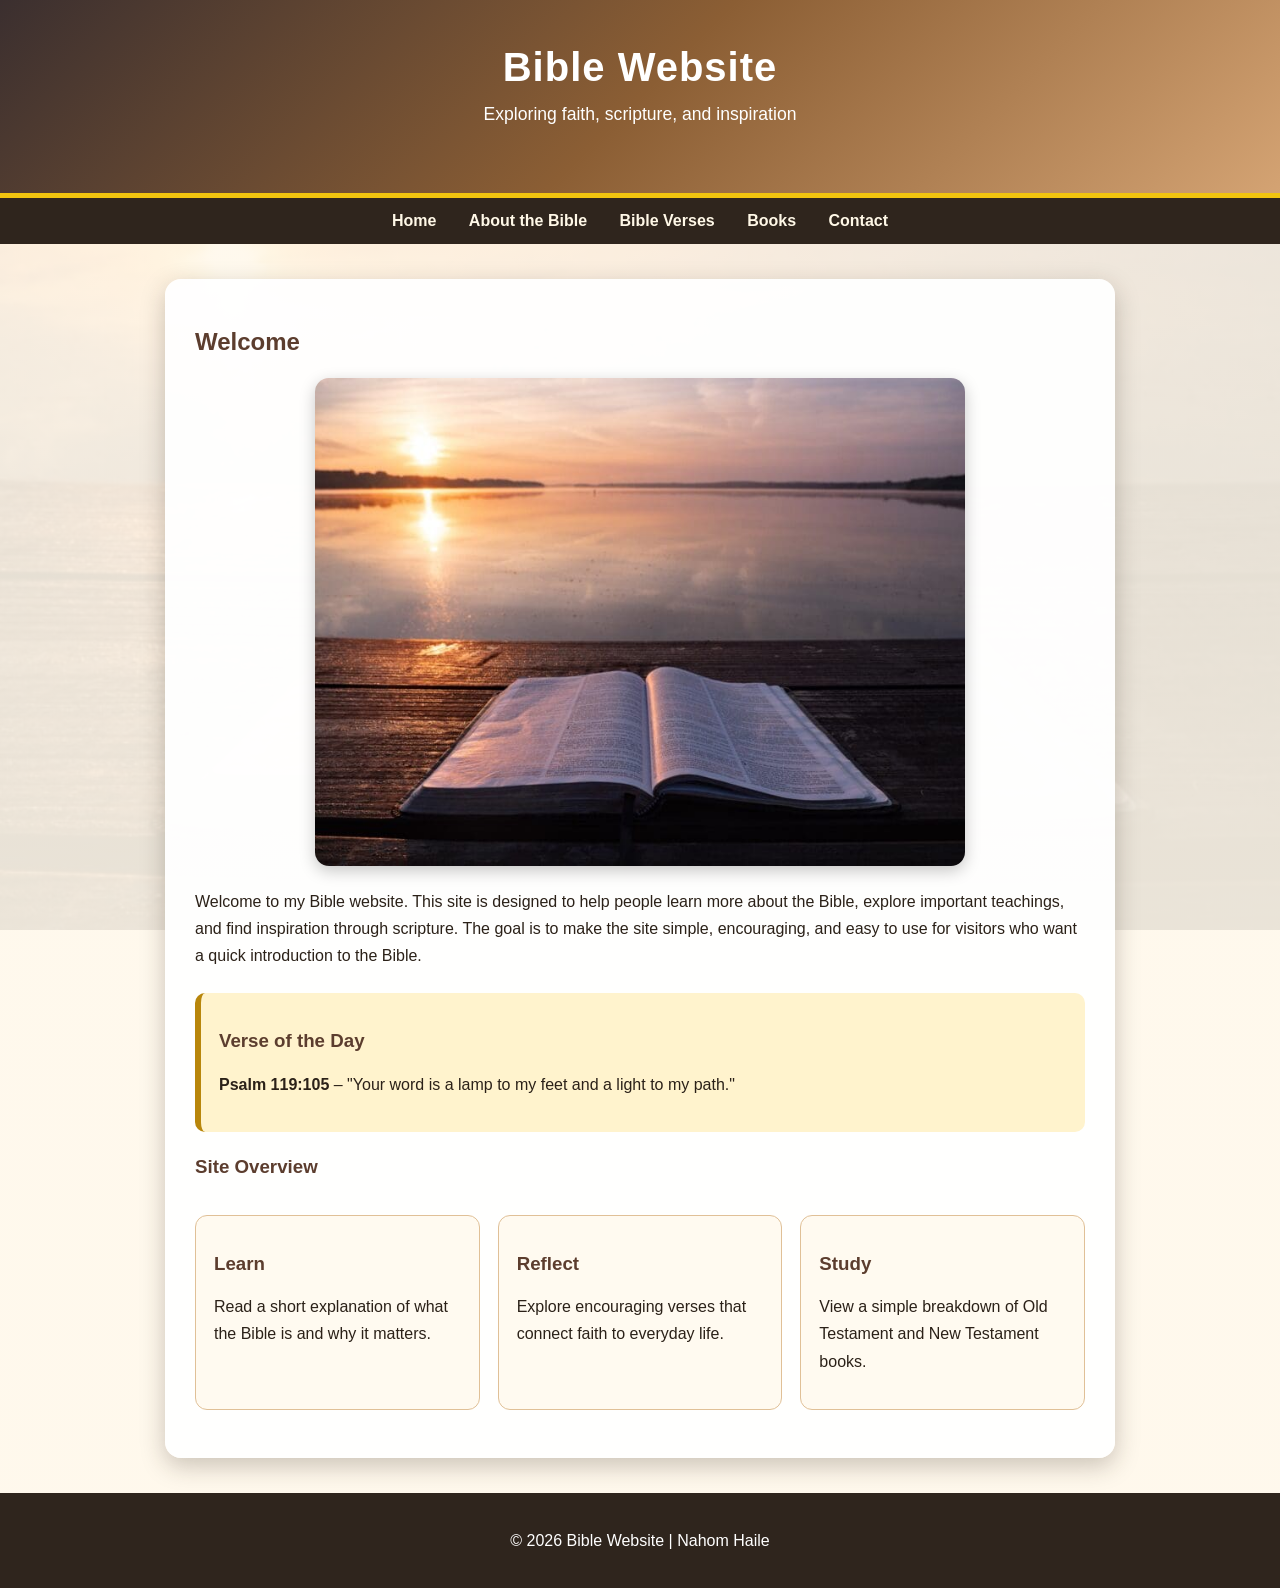
<file: index.html>
<!DOCTYPE html>
<html lang="en">
<head>
    <meta charset="UTF-8">
    <meta name="viewport" content="width=device-width, initial-scale=1.0">
    <meta name="description" content="A student Bible website that shares information about scripture, Bible books, and encouraging verses.">
    <meta name="keywords" content="Bible, scripture, faith, verses, Christianity">
    <title>Bible Website | Home</title>
    <link rel="stylesheet" href="style.css">

    <!-- Google tag (gtag.js) -->
    <script async src="https://www.googletagmanager.com/gtag/js?id=G-1XVGMQVX84"></script>
    <script>
        window.dataLayer = window.dataLayer || [];
        function gtag(){dataLayer.push(arguments);}
        gtag('js', new Date());

        gtag('config', 'G-1XVGMQVX84');
    </script>
</head>

<body>

<header>
    <h1>Bible Website</h1>
    <p>Exploring faith, scripture, and inspiration</p>
</header>

<nav>
    <a href="index.html">Home</a>
    <a href="about.html">About the Bible</a>
    <a href="verses.html">Bible Verses</a>
    <a href="books.html">Books</a>
    <a href="contact.html">Contact</a>
</nav>

<main>

    <h2>Welcome</h2>

    <img src="bible.jpg" alt="Open Bible near water at sunset" class="hero-image" width="650">

    <p>
        Welcome to my Bible website. This site is designed to help people learn more about the Bible,
        explore important teachings, and find inspiration through scripture. The goal is to make the site
        simple, encouraging, and easy to use for visitors who want a quick introduction to the Bible.
    </p>

    <div class="quote-box">
        <h3>Verse of the Day</h3>
        <p><strong>Psalm 119:105</strong> – "Your word is a lamp to my feet and a light to my path."</p>
    </div>

    <h3>Site Overview</h3>

    <div class="grid">
        <div class="card">
            <h3>Learn</h3>
            <p>Read a short explanation of what the Bible is and why it matters.</p>
        </div>

        <div class="card">
            <h3>Reflect</h3>
            <p>Explore encouraging verses that connect faith to everyday life.</p>
        </div>

        <div class="card">
            <h3>Study</h3>
            <p>View a simple breakdown of Old Testament and New Testament books.</p>
        </div>
    </div>

</main>

<footer>
    <p>&copy; 2026 Bible Website | Nahom Haile</p>
</footer>

</body>
</html>
</file>
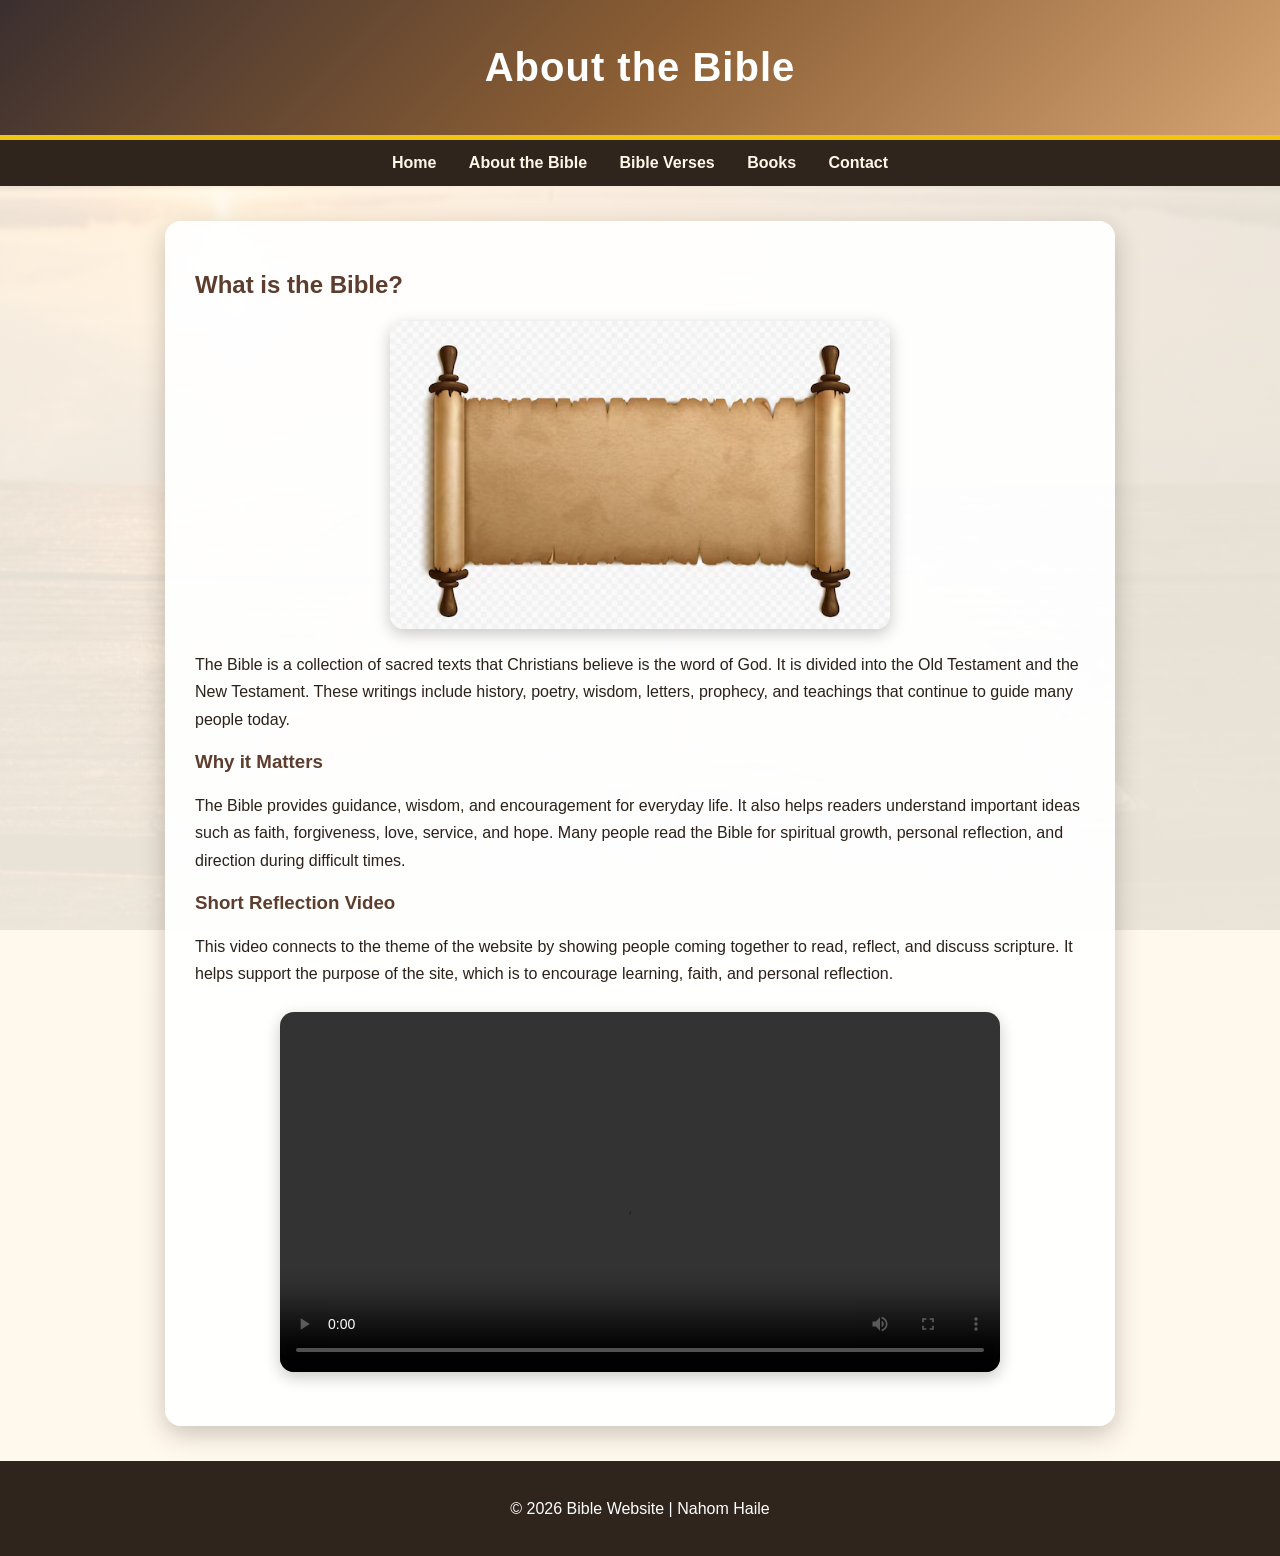
<file: about.html>
<!DOCTYPE html>
<html lang="en">
<head>
    <meta charset="UTF-8">
    <meta name="viewport" content="width=device-width, initial-scale=1.0">
    <meta name="description" content="Learn what the Bible is and why it is important to Christians.">
    <meta name="keywords" content="Bible, Old Testament, New Testament, faith, scripture">
    <title>About the Bible</title>
    <link rel="stylesheet" href="style.css">

    <!-- Google tag (gtag.js) -->
    <script async src="https://www.googletagmanager.com/gtag/js?id=G-1XVGMQVX84"></script>
    <script>
        window.dataLayer = window.dataLayer || [];
        function gtag(){dataLayer.push(arguments);}
        gtag('js', new Date());

        gtag('config', 'G-1XVGMQVX84');
    </script>
</head>

<body>

<header>
    <h1>About the Bible</h1>
</header>

<nav>
    <a href="index.html">Home</a>
    <a href="about.html">About the Bible</a>
    <a href="verses.html">Bible Verses</a>
    <a href="books.html">Books</a>
    <a href="contact.html">Contact</a>
</nav>

<main>

    <h2>What is the Bible?</h2>

    <img src="scroll.jpg" alt="Ancient scroll" width="500">

    <p>
        The Bible is a collection of sacred texts that Christians believe is the word of God.
        It is divided into the Old Testament and the New Testament. These writings include history,
        poetry, wisdom, letters, prophecy, and teachings that continue to guide many people today.
    </p>

    <h3>Why it Matters</h3>

    <p>
        The Bible provides guidance, wisdom, and encouragement for everyday life. It also helps readers
        understand important ideas such as faith, forgiveness, love, service, and hope. Many people read
        the Bible for spiritual growth, personal reflection, and direction during difficult times.
    </p>

    <h3>Short Reflection Video</h3>

    <p>
        This video connects to the theme of the website by showing people coming together
        to read, reflect, and discuss scripture. It helps support the purpose of the site,
        which is to encourage learning, faith, and personal reflection.
    </p>

    <video controls>
        <source src="istockphoto-493075823-640_adpp_is.mp4" type="video/mp4">
        Your browser does not support the video tag.
    </video>

</main>

<footer>
    <p>&copy; 2026 Bible Website | Nahom Haile</p>
</footer>

</body>
</html>
</file>
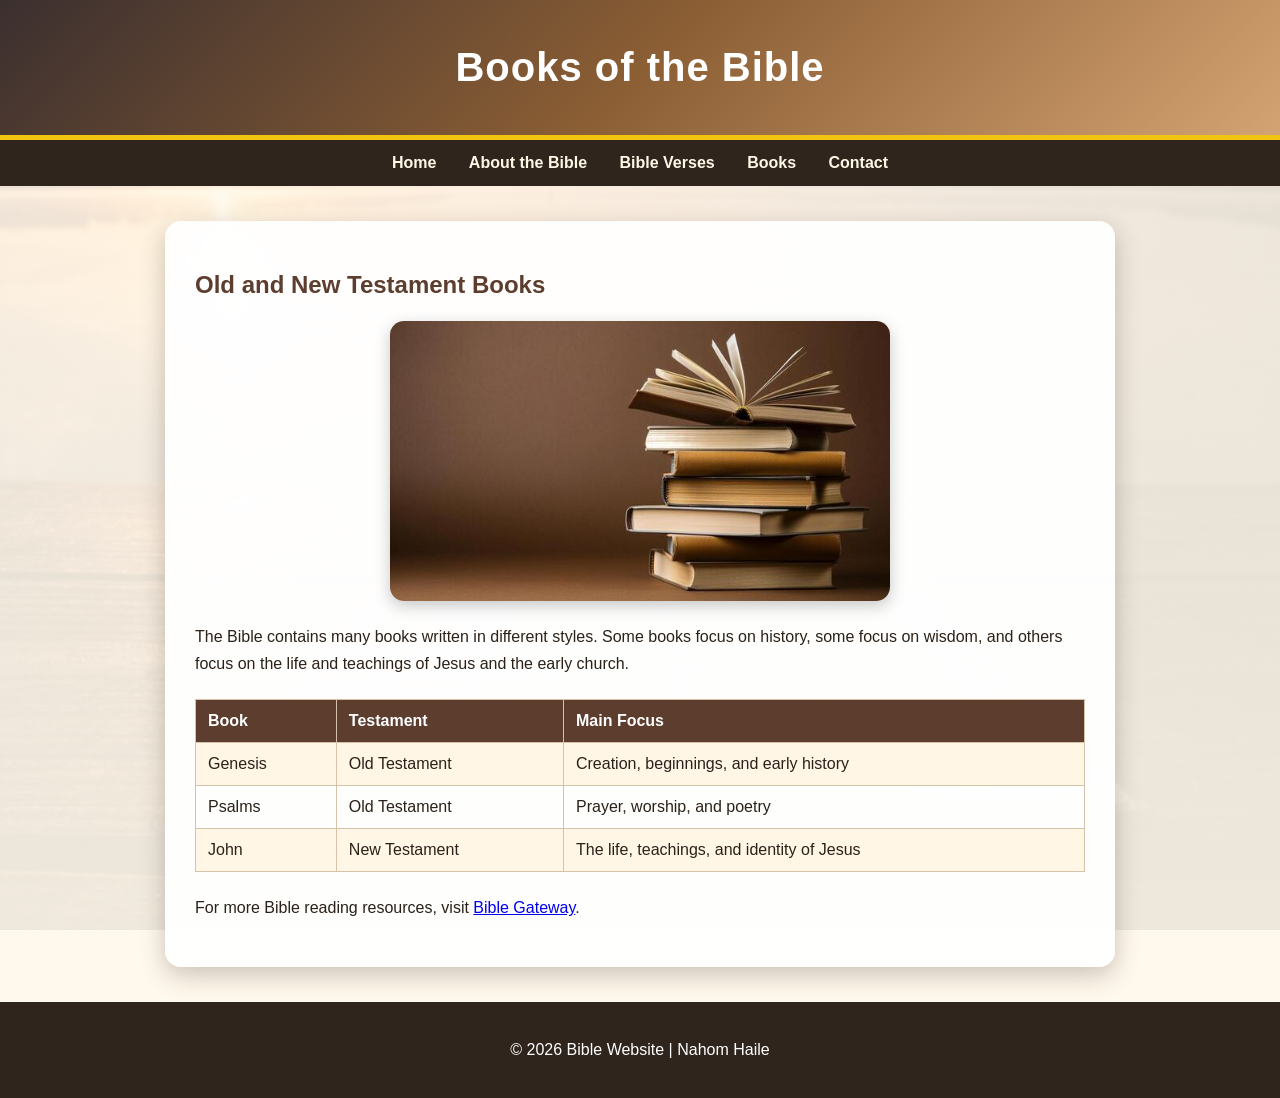
<file: books.html>
<!DOCTYPE html>
<html lang="en">
<head>
    <meta charset="UTF-8">
    <meta name="viewport" content="width=device-width, initial-scale=1.0">
    <meta name="description" content="A simple overview of selected Old Testament and New Testament books.">
    <meta name="keywords" content="Bible books, Old Testament, New Testament">
    <title>Books of the Bible</title>
    <link rel="stylesheet" href="style.css">

    <!-- Google tag (gtag.js) -->
    <script async src="https://www.googletagmanager.com/gtag/js?id=G-1XVGMQVX84"></script>
    <script>
        window.dataLayer = window.dataLayer || [];
        function gtag(){dataLayer.push(arguments);}
        gtag('js', new Date());

        gtag('config', 'G-1XVGMQVX84');
    </script>
</head>

<body>

<header>
    <h1>Books of the Bible</h1>
</header>

<nav>
    <a href="index.html">Home</a>
    <a href="about.html">About the Bible</a>
    <a href="verses.html">Bible Verses</a>
    <a href="books.html">Books</a>
    <a href="contact.html">Contact</a>
</nav>

<main>

    <h2>Old and New Testament Books</h2>

    <img src="book.jpg" alt="Stack of books" width="500">

    <p>
        The Bible contains many books written in different styles. Some books focus on history, some focus on wisdom,
        and others focus on the life and teachings of Jesus and the early church.
    </p>

    <table>
        <tr>
            <th>Book</th>
            <th>Testament</th>
            <th>Main Focus</th>
        </tr>
        <tr>
            <td>Genesis</td>
            <td>Old Testament</td>
            <td>Creation, beginnings, and early history</td>
        </tr>
        <tr>
            <td>Psalms</td>
            <td>Old Testament</td>
            <td>Prayer, worship, and poetry</td>
        </tr>
        <tr>
            <td>John</td>
            <td>New Testament</td>
            <td>The life, teachings, and identity of Jesus</td>
        </tr>
    </table>

    <p>
        For more Bible reading resources, visit
        <a href="https://www.biblegateway.com" target="_blank" rel="noopener">Bible Gateway</a>.
    </p>

</main>

<footer>
    <p>&copy; 2026 Bible Website | Nahom Haile</p>
</footer>

</body>
</html>
</file>
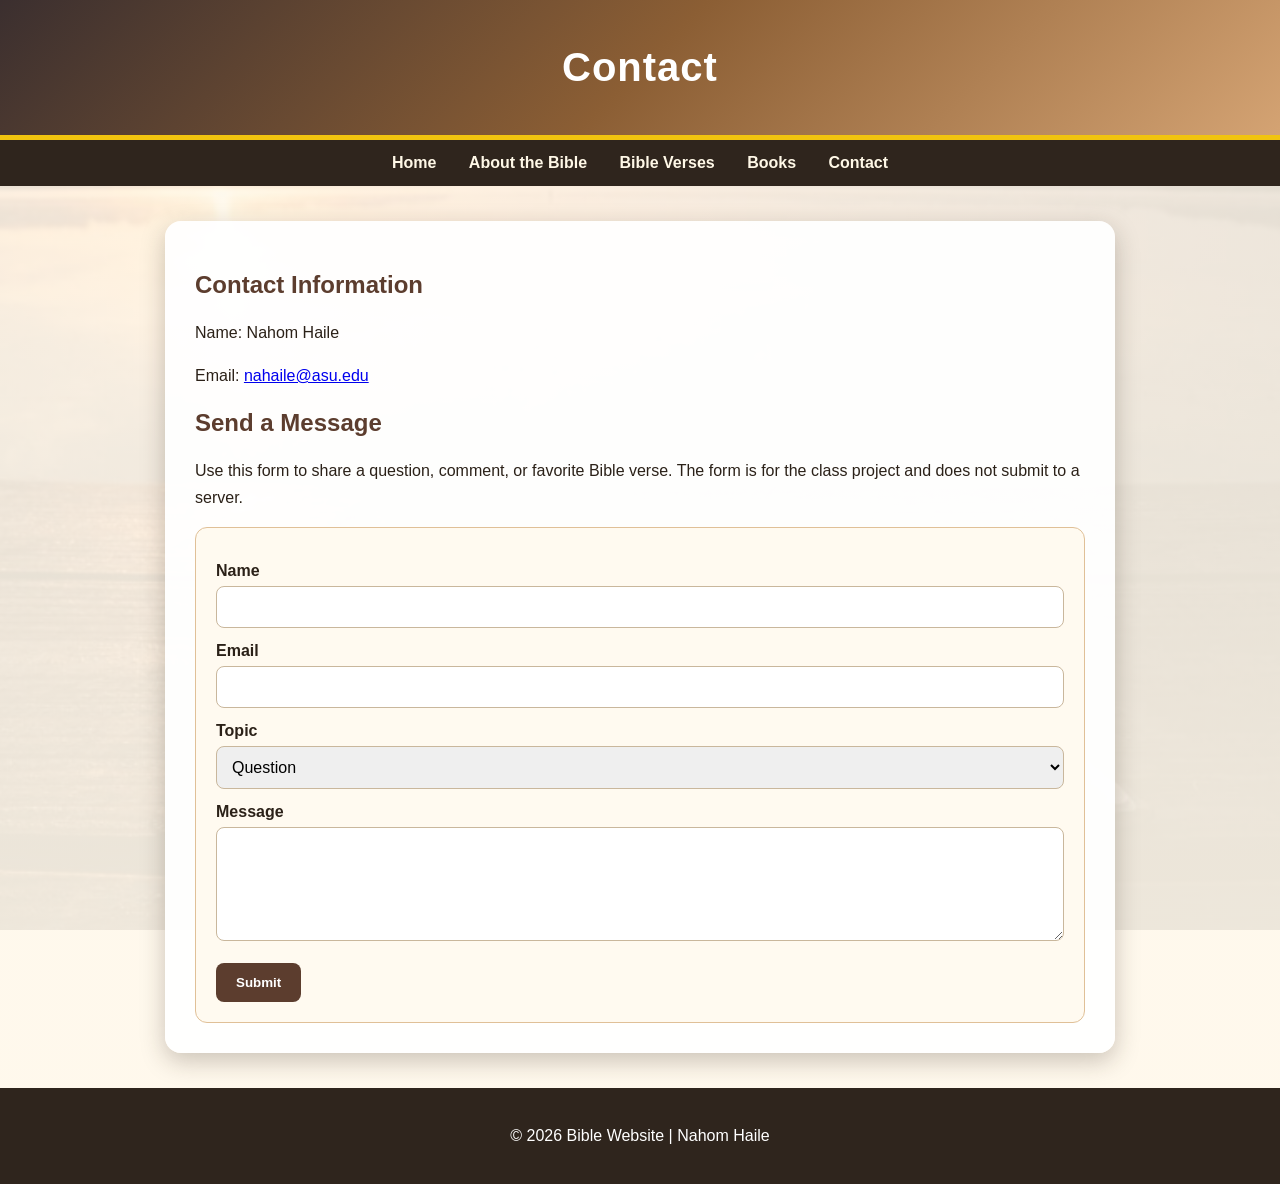
<file: contact.html>
<!DOCTYPE html>
<html lang="en">
<head>
    <meta charset="UTF-8">
    <meta name="viewport" content="width=device-width, initial-scale=1.0">
    <meta name="description" content="Contact page for the Bible Website project.">
    <meta name="keywords" content="contact, Bible website, student project">
    <title>Contact</title>
    <link rel="stylesheet" href="style.css">

    <!-- Google tag (gtag.js) -->
    <script async src="https://www.googletagmanager.com/gtag/js?id=G-1XVGMQVX84"></script>
    <script>
        window.dataLayer = window.dataLayer || [];
        function gtag(){dataLayer.push(arguments);}
        gtag('js', new Date());

        gtag('config', 'G-1XVGMQVX84');
    </script>
</head>

<body>

<header>
    <h1>Contact</h1>
</header>

<nav>
    <a href="index.html">Home</a>
    <a href="about.html">About the Bible</a>
    <a href="verses.html">Bible Verses</a>
    <a href="books.html">Books</a>
    <a href="contact.html">Contact</a>
</nav>

<main>

    <h2>Contact Information</h2>

    <p>Name: Nahom Haile</p>
    <p>Email: <a href="mailto:nahaile@asu.edu">nahaile@asu.edu</a></p>

    <h2>Send a Message</h2>

    <p>
        Use this form to share a question, comment, or favorite Bible verse.
        The form is for the class project and does not submit to a server.
    </p>

    <form action="#" method="post">
        <label for="name">Name</label>
        <input type="text" id="name" name="name" required>

        <label for="email">Email</label>
        <input type="email" id="email" name="email" required>

        <label for="topic">Topic</label>
        <select id="topic" name="topic">
            <option value="question">Question</option>
            <option value="verse">Favorite Verse</option>
            <option value="feedback">Website Feedback</option>
        </select>

        <label for="message">Message</label>
        <textarea id="message" name="message" rows="5" required></textarea>

        <button type="submit">Submit</button>
    </form>

</main>

<footer>
    <p>&copy; 2026 Bible Website | Nahom Haile</p>
</footer>

</body>
</html>
</file>
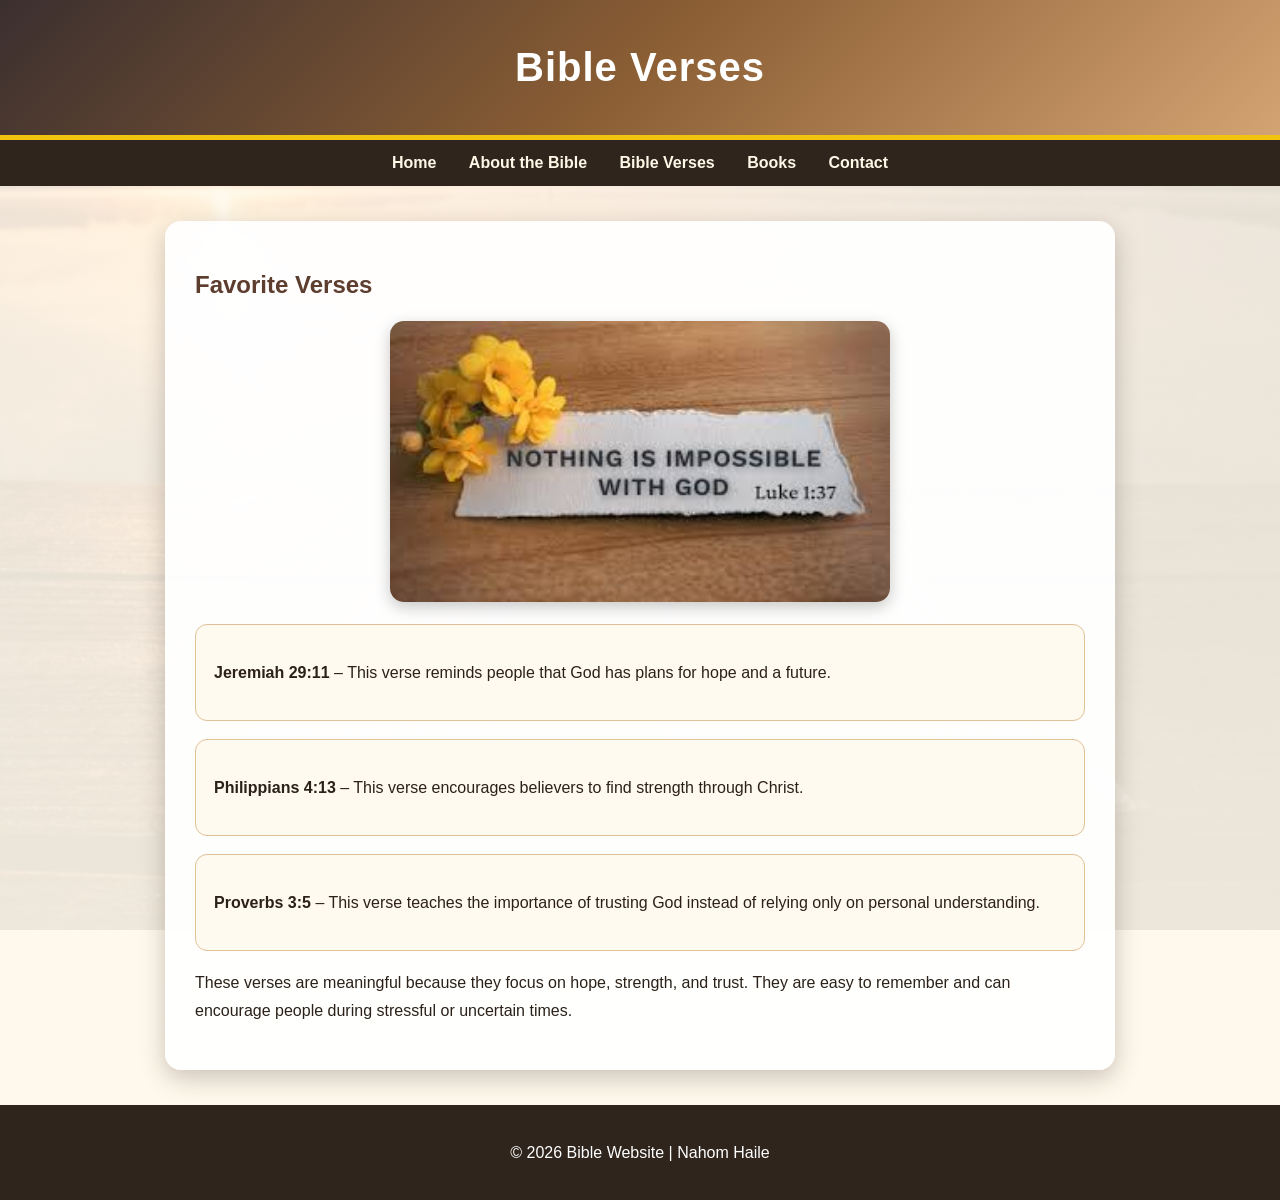
<file: verses.html>
<!DOCTYPE html>
<html lang="en">
<head>
    <meta charset="UTF-8">
    <meta name="viewport" content="width=device-width, initial-scale=1.0">
    <meta name="description" content="Encouraging Bible verses for strength, hope, and guidance.">
    <meta name="keywords" content="Bible verses, encouragement, faith, scripture">
    <title>Bible Verses</title>
    <link rel="stylesheet" href="style.css">

    <!-- Google tag (gtag.js) -->
    <script async src="https://www.googletagmanager.com/gtag/js?id=G-1XVGMQVX84"></script>
    <script>
        window.dataLayer = window.dataLayer || [];
        function gtag(){dataLayer.push(arguments);}
        gtag('js', new Date());

        gtag('config', 'G-1XVGMQVX84');
    </script>
</head>

<body>

<header>
    <h1>Bible Verses</h1>
</header>

<nav>
    <a href="index.html">Home</a>
    <a href="about.html">About the Bible</a>
    <a href="verses.html">Bible Verses</a>
    <a href="books.html">Books</a>
    <a href="contact.html">Contact</a>
</nav>

<main>

    <h2>Favorite Verses</h2>

    <img src="verses.jpg" alt="Nothing is impossible with God scripture image" width="500">

    <div class="card">
        <p><strong>Jeremiah 29:11</strong> – This verse reminds people that God has plans for hope and a future.</p>
    </div>

    <div class="card">
        <p><strong>Philippians 4:13</strong> – This verse encourages believers to find strength through Christ.</p>
    </div>

    <div class="card">
        <p><strong>Proverbs 3:5</strong> – This verse teaches the importance of trusting God instead of relying only on personal understanding.</p>
    </div>

    <p>
        These verses are meaningful because they focus on hope, strength, and trust. They are easy to remember
        and can encourage people during stressful or uncertain times.
    </p>

</main>

<footer>
    <p>&copy; 2026 Bible Website | Nahom Haile</p>
</footer>

</body>
</html>
</file>
<file: style.css>
* {
    box-sizing: border-box;
}

body {
    font-family: Arial, Helvetica, sans-serif;
    margin: 0;
    color: #2b2118;
    background:
        linear-gradient(rgba(255, 248, 235, 0.88), rgba(255, 248, 235, 0.94)),
        url("bible.jpg") center/cover fixed no-repeat;
}

header {
    background: linear-gradient(135deg, #3b2f2f, #8b5e34, #d4a373);
    color: white;
    text-align: center;
    padding: 45px 20px;
    border-bottom: 5px solid #f1c40f;
}

header h1 {
    margin: 0;
    font-size: 2.5rem;
    letter-spacing: 1px;
}

header p {
    font-size: 1.1rem;
    margin-top: 10px;
}

nav {
    background-color: #2f251d;
    text-align: center;
    padding: 14px;
    position: sticky;
    top: 0;
    z-index: 10;
}

nav a {
    color: #fff8e7;
    margin: 0 14px;
    text-decoration: none;
    font-weight: bold;
}

nav a:hover {
    color: #f1c40f;
    text-decoration: underline;
}

main {
    background-color: rgba(255, 255, 255, 0.95);
    max-width: 950px;
    margin: 35px auto;
    padding: 30px;
    border-radius: 16px;
    box-shadow: 0 8px 24px rgba(46, 36, 25, 0.25);
}

h2, h3 {
    color: #5c3d2e;
}

p {
    line-height: 1.7;
    font-size: 1rem;
}

.hero-image, img {
    display: block;
    max-width: 100%;
    height: auto;
    margin: 22px auto;
    border-radius: 14px;
    box-shadow: 0 5px 16px rgba(0, 0, 0, 0.22);
}

.quote-box {
    background: #fff3cd;
    border-left: 6px solid #b8860b;
    padding: 18px;
    margin: 24px 0;
    border-radius: 10px;
}

.card {
    background-color: #fffaf0;
    border: 1px solid #e0c097;
    padding: 18px;
    margin: 18px 0;
    border-radius: 12px;
}

.grid {
    display: grid;
    grid-template-columns: repeat(auto-fit, minmax(230px, 1fr));
    gap: 18px;
}

table {
    width: 100%;
    border-collapse: collapse;
    margin: 22px 0;
}

th, td {
    border: 1px solid #d6c2a8;
    padding: 12px;
    text-align: left;
}

th {
    background-color: #5c3d2e;
    color: white;
}

tr:nth-child(even) {
    background-color: #fff6e6;
}

form {
    background-color: #fffaf0;
    padding: 20px;
    border-radius: 12px;
    border: 1px solid #e0c097;
}

label {
    display: block;
    font-weight: bold;
    margin-top: 14px;
}

input, select, textarea {
    width: 100%;
    padding: 11px;
    margin-top: 6px;
    border: 1px solid #c9b79c;
    border-radius: 8px;
    font-size: 1rem;
}

button {
    margin-top: 18px;
    background-color: #5c3d2e;
    color: white;
    border: none;
    padding: 12px 20px;
    border-radius: 8px;
    cursor: pointer;
    font-weight: bold;
}

button:hover {
    background-color: #8b5e34;
}

video {
    width: 100%;
    max-width: 720px;
    display: block;
    margin: 24px auto;
    border-radius: 14px;
    box-shadow: 0 5px 16px rgba(0, 0, 0, 0.22);
}

footer {
    text-align: center;
    padding: 18px;
    background-color: #2f251d;
    color: white;
    margin-top: 35px;
}
</file>
